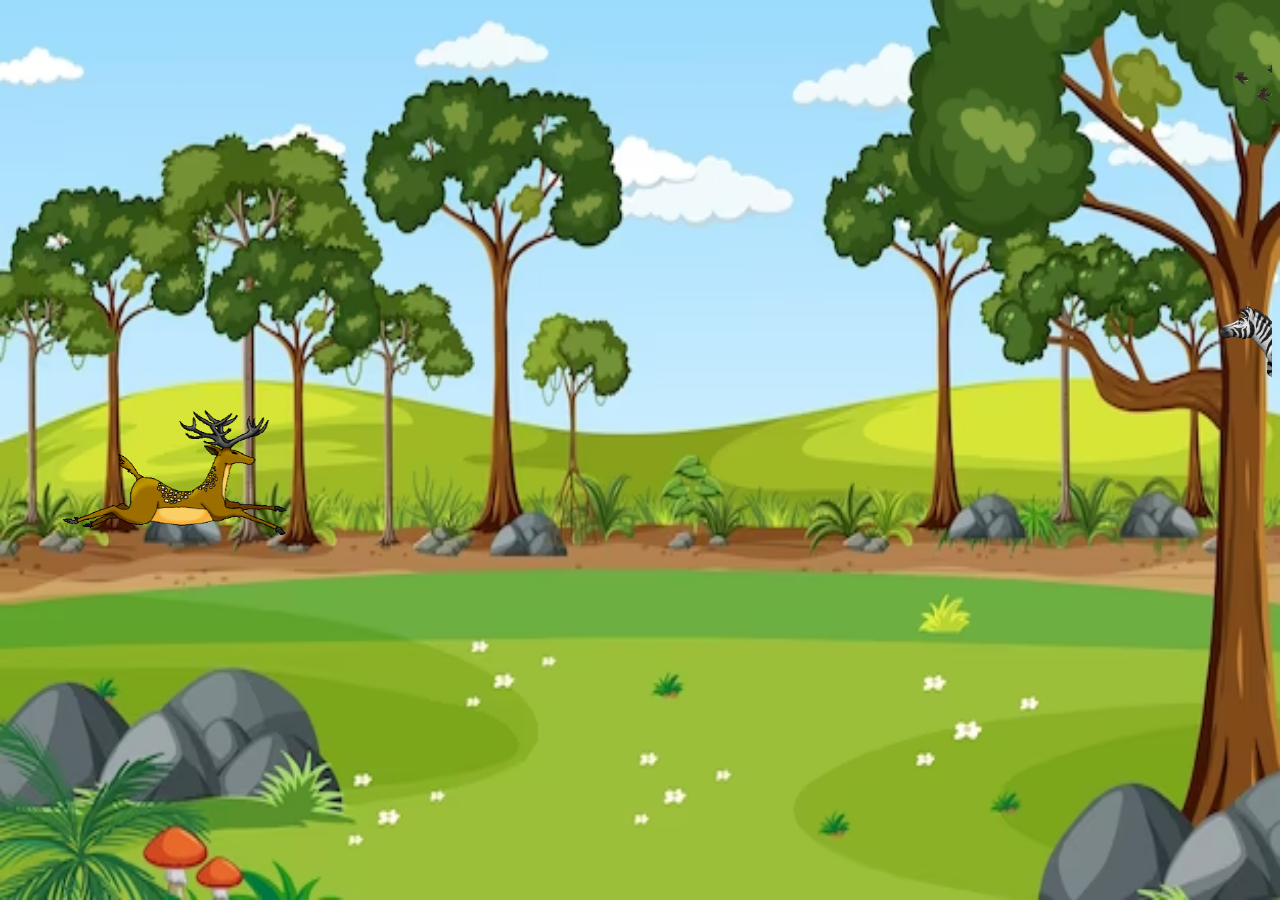
<file: marque 1/index.html>
<!DOCTYPE html>
<html lang="en">
<head>
    <meta charset="UTF-8">
    <meta name="viewport" content="width=, initial-scale=1.0">
    <title>Document</title>
    <link rel="stylesheet" href="style.css">
</head>
<body background="blank-meadow-landscape-scene-with-many-trees_1308-58928.avif">
    <marquee behavior="" direction="" ><img src="birds 2.gif" alt="" height="150px"></marquee>
    <pre>



    </pre>
    <marquee behavior="" direction="">
        <img src="zebra.gif" alt="" height="100px">
        <img src="zebra.gif" alt="" height="130px">
       &nbsp; &nbsp; &nbsp; &nbsp; &nbsp; &nbsp; &nbsp; &nbsp; &nbsp; &nbsp; &nbsp; &nbsp; &nbsp; &nbsp; &nbsp; &nbsp; &nbsp; &nbsp; &nbsp; &nbsp;<img src="tiger.gif" alt="" height="150px">
    </marquee>
    <marquee behavior="" direction="right"> <img src="deer.gif" alt="" height="200px"></marquee>
    
</body>
</html>
</file>
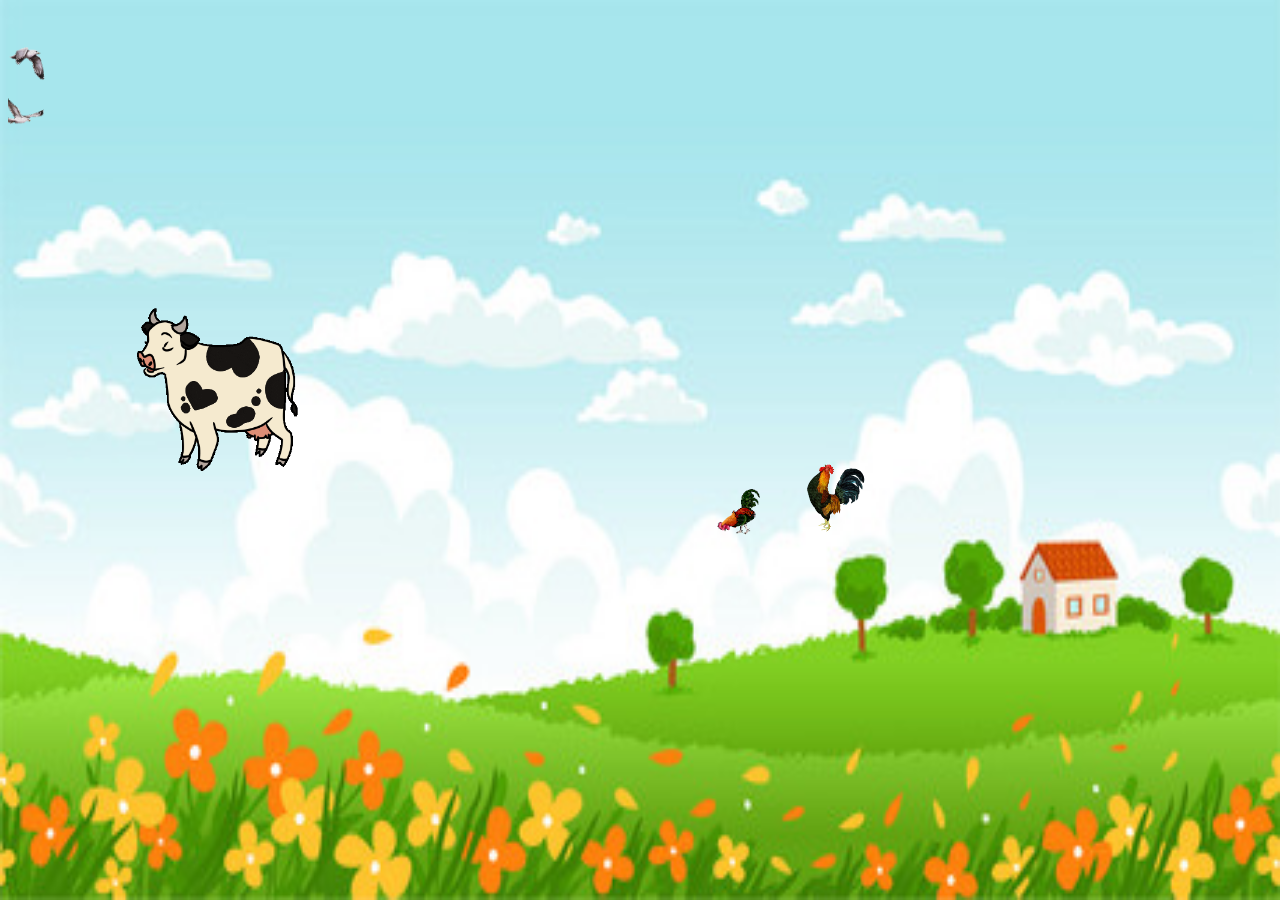
<file: marquee 2/index.html>
<!DOCTYPE html>
<html lang="en">
<head>
    <meta charset="UTF-8">
    <meta name="viewport" content="width=device-width, initial-scale=1.0">
    <title>Document</title>
    <link rel="stylesheet" href="style.css">
</head>
<body background="bg sky.jpg">
    <marquee behavior="" direction="right"> <img src="white birds.gif" alt="" height="150px"></marquee>
    <pre>


    </pre>
   &nbsp;   &nbsp;   &nbsp;   &nbsp;   &nbsp; &nbsp;    &nbsp;  &nbsp; <img src="cow.gif" alt=""height="300px">
   &nbsp;   &nbsp;   &nbsp;   &nbsp;   &nbsp;  &nbsp;   &nbsp;   &nbsp;   &nbsp;   &nbsp;  &nbsp;   &nbsp;   &nbsp;   &nbsp; &nbsp;&nbsp;&nbsp;&nbsp;&nbsp;&nbsp;&nbsp;&nbsp;&nbsp;&nbsp;&nbsp;&nbsp;&nbsp;&nbsp;&nbsp;&nbsp;&nbsp;&nbsp;&nbsp;&nbsp;&nbsp;&nbsp;&nbsp;&nbsp;&nbsp;&nbsp;&nbsp;&nbsp;&nbsp;&nbsp;&nbsp;&nbsp;&nbsp;&nbsp;&nbsp;&nbsp;&nbsp;&nbsp;&nbsp;&nbsp;&nbsp;&nbsp;&nbsp;  &nbsp;  &nbsp;   &nbsp;   &nbsp;   &nbsp;   &nbsp; <img src="cock.gif" alt="" height="50px">&nbsp;&nbsp;&nbsp;&nbsp;&nbsp;&nbsp;<img src="cock 2.gif" alt="" height="100px">

</body>
</html>
</file>
<file: marque 1/style.css>
body{
    background-repeat: no-repeat;
    background-attachment: fixed;
    background-size: 100% 100%;
    background-position: center;
}
</file>
<file: marquee 2/style.css>
body{
    background-repeat: no-repeat;
    background-attachment: fixed;
    background-size: 100% 100%;
    background-position: center;
}
</file>
